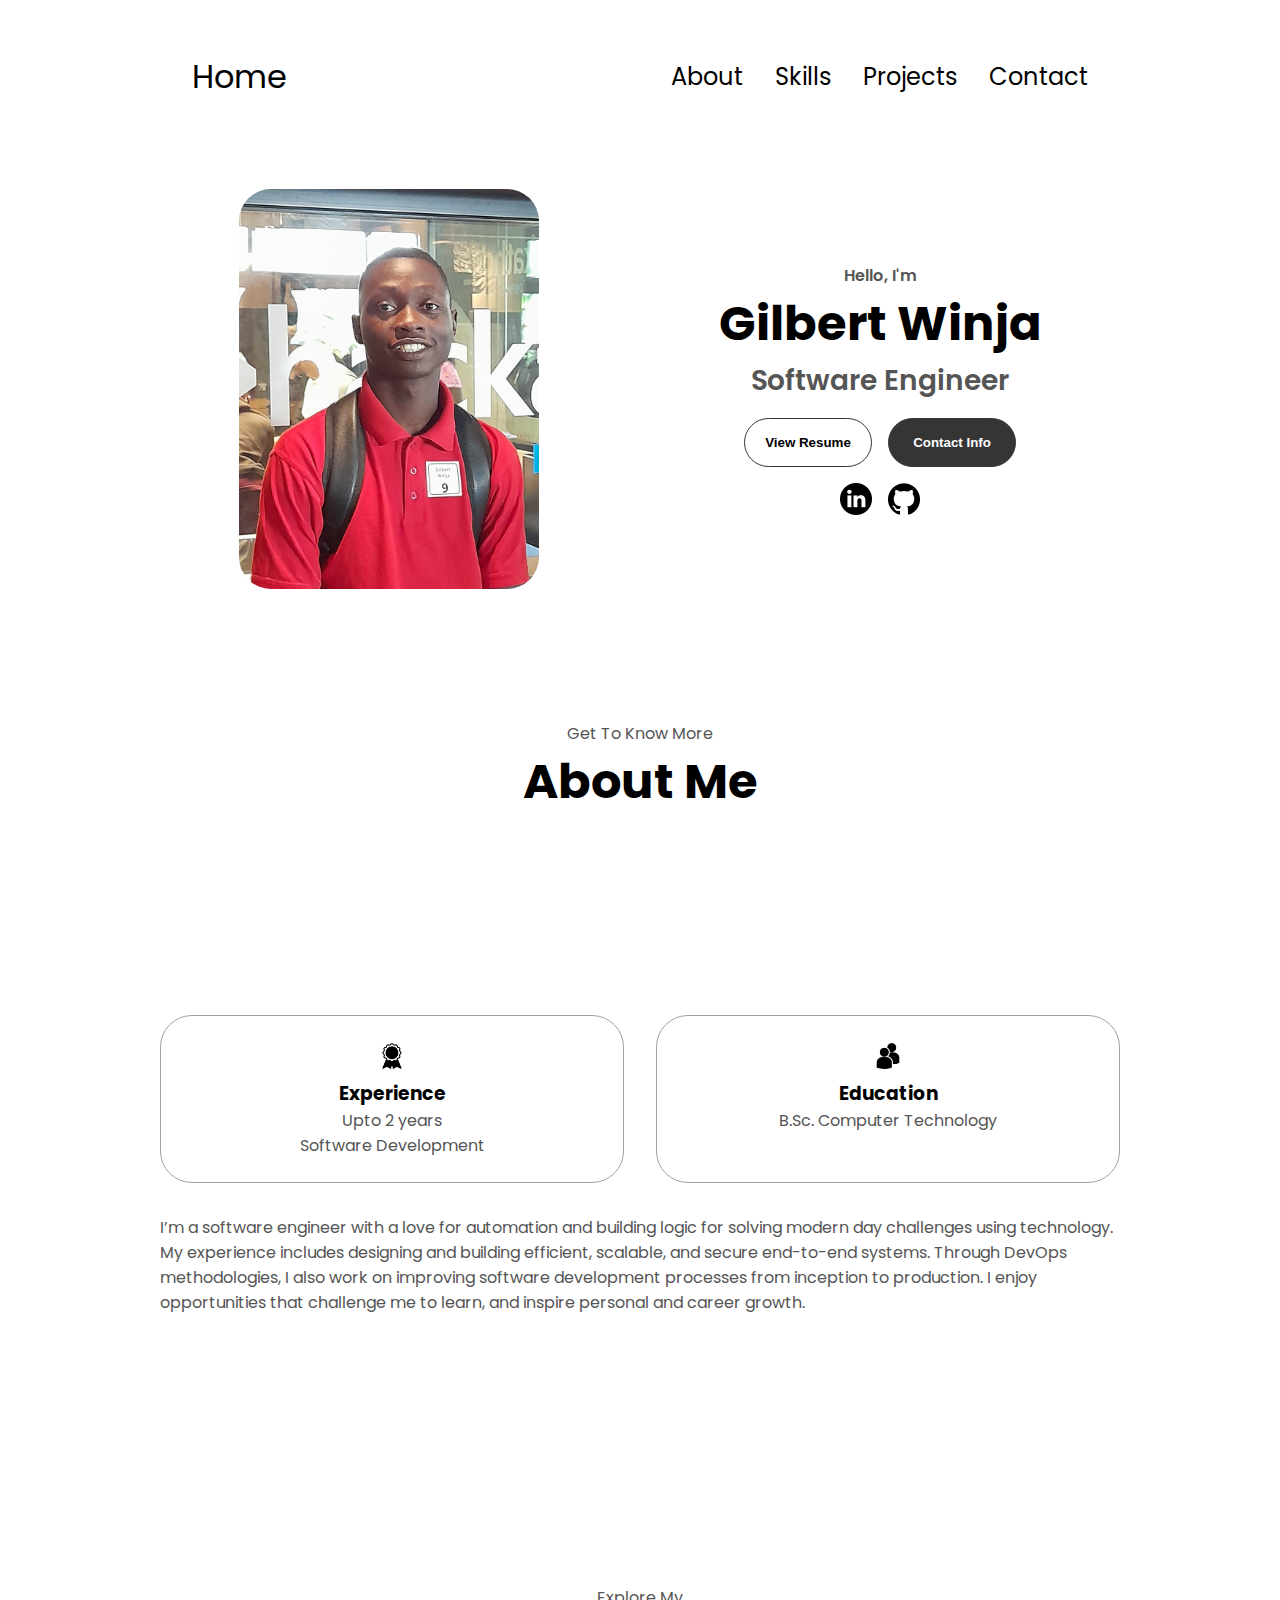
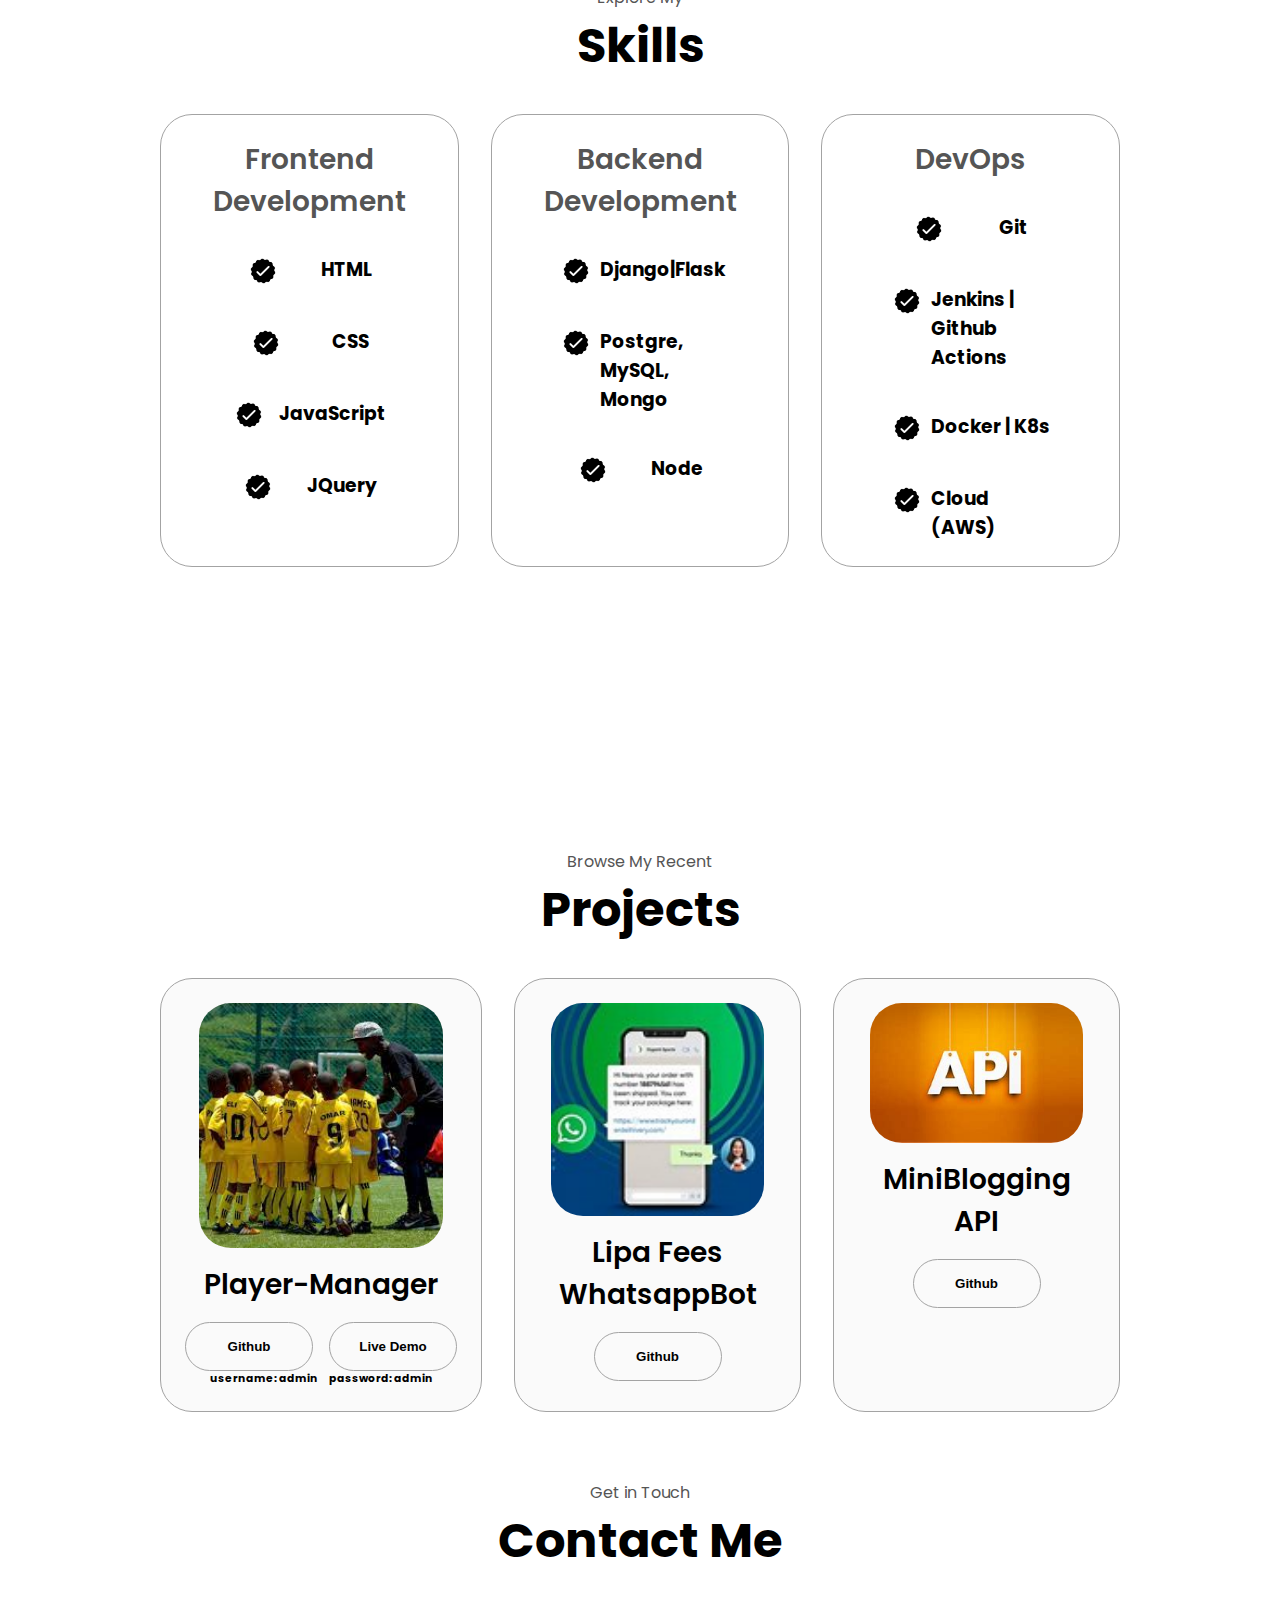
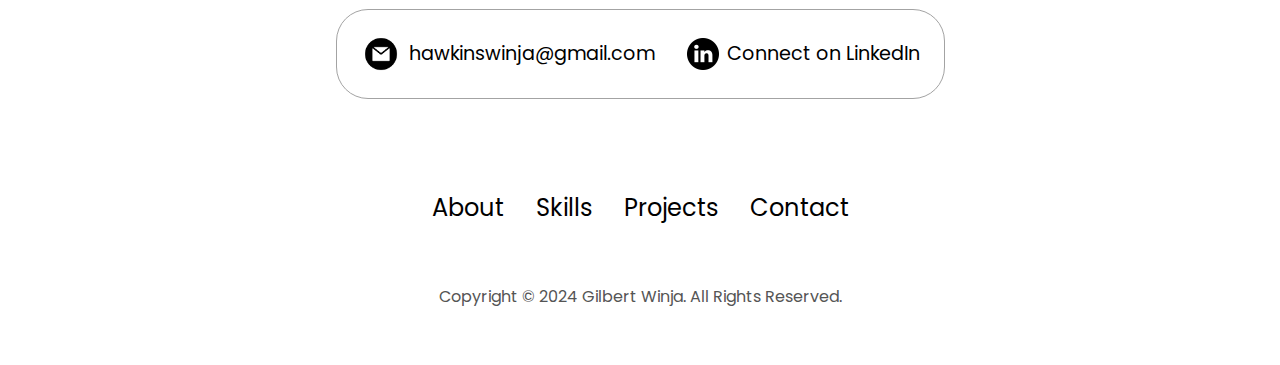
<file: index.html>
<!DOCTYPE html>
<html lang="en">
  <head>
    <meta charset="UTF-8" />
    <meta http-equiv="X-UA-Compatible" content="IE=edge" />
    <meta name="viewport" content="width=device-width, initial-scale=1.0" />
    <title>GHW</title>
    <link rel="stylesheet" href="style.css" />
    <link rel="stylesheet" href="mediaqueries.css" />
  </head>
  <body>
    <nav id="desktop-nav">
      <div class="logo">Home</div>
      <div>
        <ul class="nav-links">
          <li><a href="#about">About</a></li>
          <li><a href="#experience">Skills</a></li>
          <li><a href="#projects">Projects</a></li>
          <li><a href="#contact">Contact</a></li>
        </ul>
      </div>
    </nav>
    <nav id="hamburger-nav">
      <div class="logo">Home</div>
      <div class="hamburger-menu">
        <div class="hamburger-icon" onclick="toggleMenu()">
          <span></span>
          <span></span>
          <span></span>
        </div>
        <div class="menu-links">
          <li><a href="#about" onclick="toggleMenu()">About</a></li>
          <li><a href="#experience" onclick="toggleMenu()">Experience</a></li>
          <li><a href="#projects" onclick="toggleMenu()">Projects</a></li>
          <li><a href="#contact" onclick="toggleMenu()">Contact</a></li>
        </div>
      </div>
    </nav>
    <section id="profile">
      <!-- <div class="section__pic-container">
        <img src="./assets/profile-pic.jpg" alt="Hawkinsw Winja profile picture" />
      </div> -->
      <div class="section__pic-container">
          <img
            src="./assets/profile-pic.jpg"
            alt="Profile picture"
            class="about-pic"
          />
        </div>
      <div class="section__text">
        <p class="section__text__p1">Hello, I'm</p>
        <h1 class="title">Gilbert Winja</h1>
        <p class="section__text__p2">Software Engineer</p>
        <div class="btn-container">
          <button
            class="btn btn-color-2"
            onclick="window.open('https://drive.google.com/file/d/1rXtI7lA_baX23yuBAD2n_ZjGGIo7bnVa/view?usp=share_link', '_blank')"
          >
            View Resume
          </button>
          <button class="btn btn-color-1" onclick="location.href='./#contact'">
            Contact Info
          </button>
        </div>
        <div id="socials-container">
          <img
            src="./assets/linkedin.png"
            alt="My LinkedIn profile"
            class="icon"
            onclick="window.open('https://www.linkedin.com/in/hawkinswinja', '_blank')"
          />
          <img
            src="./assets/github.png"
            alt="My Github profile"
            class="icon"
            onclick="window.open('https://github.com/hawkinswinja', '_blank')"
          />
        </div>
      </div>
    </section>
    <section id="about">
      <p class="section__text__p1">Get To Know More</p>
      <h1 class="title">About Me</h1>
      <div class="section-container">
        <!-- <div class="section__pic-container">
          <img
            src="./assets/profile-pic.jpg"
            alt="Profile picture"
            class="about-pic"
          />
        </div> -->
        <div class="about-details-container">
          <div class="about-containers">
            <div class="details-container">
              <img
                src="./assets/experience.png"
                alt="Experience icon"
                class="icon"
              />
              <h3>Experience</h3>
              <p>Upto 2 years <br />Software Development</p>
            </div>
            <div class="details-container">
              <img
                src="./assets/education.png"
                alt="Education icon"
                class="icon"
              />
              <h3>Education</h3>
              <p>B.Sc. Computer Technology</p>
            </div>
          </div>
          <div class="text-container">
            <p>
              I’m a software engineer with a love for automation and building logic for solving modern day challenges using technology.
              My experience includes designing and building efficient, scalable, and secure end-to-end systems.
              Through DevOps methodologies, I also work on improving software development processes from inception to production.
              I enjoy opportunities that challenge me to learn, and inspire personal and career growth.  
            </p>
          </div>
        </div>
      </div>
      <!-- <img
        src="./assets/arrow.png"
        alt="Arrow icon"
        class="icon arrow"
        onclick="location.href='./#experience'"
      /> -->
    </section>
    <section id="experience">
      <p class="section__text__p1">Explore My</p>
      <h1 class="title">Skills</h1>
      <div class="experience-details-container">
        <div class="about-containers">
          <div class="details-container">
            <h2 class="experience-sub-title">Frontend Development</h2>
            <div class="article-container">
              <article>
                <img
                  src="./assets/checkmark.png"
                  alt="Experience icon"
                  class="icon"
                />
                <div>
                  <h3>HTML</h3>
                  <!-- <p>Experienced</p> -->
                </div>
              </article>
              <article>
                <img
                  src="./assets/checkmark.png"
                  alt="Experience icon"
                  class="icon"
                />
                <div>
                  <h3>CSS</h3>
                  <!-- <p>Experienced</p> -->
                </div>
              </article>
              <!-- <article>
                <img
                  src="./assets/checkmark.png"
                  alt="Experience icon"
                  class="icon"
                />
                <div>
                  <h3>SASS</h3>
                  <p>Intermediate</p>
                </div>
              </article> -->
              <article>
                <img
                  src="./assets/checkmark.png"
                  alt="Experience icon"
                  class="icon"
                />
                <div>
                  <h3>JavaScript</h3>
                  <!-- <p>Basic</p> -->
                </div>
              </article>
              <article>
                <img
                  src="./assets/checkmark.png"
                  alt="Experience icon"
                  class="icon"
                />
                <div>
                  <h3>JQuery</h3>
<!--                   <p>Basic</p> -->
                </div>
              </article>
              <!-- <article>
                <img
                  src="./assets/checkmark.png"
                  alt="Experience icon"
                  class="icon"
                />
                <div>
                  <h3>Material UI</h3>
                  <p>Intermediate</p>
                </div>
              </article> -->
            </div>
          </div>
          <div class="details-container">
            <h2 class="experience-sub-title">Backend Development</h2>
            <div class="article-container">
<!--               <article>
                <img
                  src="./assets/checkmark.png"
                  alt="Experience icon"
                  class="icon"
                />
                <div>
                  <h3>Python</h3>
                  <p>Intermediate</p>
                </div>
              </article> -->
              <article>
                <img
                  src="./assets/checkmark.png"
                  alt="Experience icon"
                  class="icon"
                />
                <div>
                  <h3>Django|Flask</h3>
                  <!-- <p>Intermediate</p> -->
                </div>
              </article>
              <!-- <article>
                <img
                  src="./assets/checkmark.png"
                  alt="Experience icon"
                  class="icon"
                />
                <div>
                  <h3>Flask</h3>
                  <p>Intermediate</p>
                </div>
              </article> -->
              <article>
                <img
                  src="./assets/checkmark.png"
                  alt="Experience icon"
                  class="icon"
                />
                <div>
                  <h3>Postgre, MySQL, Mongo</h3>
                  <!-- <p>Basic</p> -->
                </div>
              </article>
              <article>
                <img
                  src="./assets/checkmark.png"
                  alt="Experience icon"
                  class="icon"
                />
                <div>
                  <h3>Node</h3>
<!--                   <p>Intermediate</p> -->
                </div>
              </article>
<!--               <article>
                <img
                  src="./assets/checkmark.png"
                  alt="Experience icon"
                  class="icon"
                />
                <div>
                  <h3>Docker</h3>
                  <p>Intermediate</p>
                </div>
              </article> -->
  
          </div>
          </div>
          <div class="details-container">
            <h2 class="experience-sub-title">DevOps</h2>
            <div class="article-container">
              <article>
                <img
                  src="./assets/checkmark.png"
                  alt="Experience icon"
                  class="icon"
                />
                <div>
                  <h3>Git</h3>
<!--                   <p>Intermediate</p> -->
                </div>
              </article>
              <article>
                <img
                  src="./assets/checkmark.png"
                  alt="Experience icon"
                  class="icon"
                />
                <div>
                  <h3>Jenkins | Github Actions</h3>
<!--                   <p>Intermediate</p> -->
                </div>
              </article>
              <article>
                  <img
                    src="./assets/checkmark.png"
                    alt="Experience icon"
                    class="icon"
                  />
                  <div>
                    <h3>Docker | K8s </h3>
<!--                     <p>Intermediate</p> -->
                  </div>
              </article>
              <article>
                  <img
                    src="./assets/checkmark.png"
                    alt="Experience icon"
                    class="icon"
                  />
                  <div>
                    <h3>Cloud (AWS) </h3>
<!--                     <p>Intermediate</p> -->
                  </div>
              </article>
            </div>
          </div>
      </div>
      <!-- <img
        src="./assets/arrow.png"
        alt="Arrow icon"
        class="icon arrow"
        onclick="location.href='./#projects'"
      /> -->
    </section>
    <section id="projects">
      <p class="section__text__p1">Browse My Recent</p>
      <h1 class="title">Projects</h1>
      <div class="experience-details-container">
        <div class="about-containers">
          <div class="details-container color-container">
            <div class="article-container">
              <img
                src="./assets/project-1.jpg"
                alt="Project 1"
                class="project-img"
              />
            </div>
            <h2 class="experience-sub-title project-title">Player-Manager</h2>
            <div class="btn-container">
              <button
                class="btn btn-color-2 project-btn"
                onclick="window.open('https://github.com/hawkinswinja/player-manager', '_blank')"
              >
                Github
              </button>
              <button
                class="btn btn-color-2 project-btn"
                onclick="window.open('https://fkf-mtaani.onrender.com/')"
              >
                Live Demo
              </button>
              
            </div>
            <h6>username: admin&emsp;password: admin</h6>
          </div>
          <div class="details-container color-container">
            <div class="article-container">
              <img
                src="./assets/project-2.jpg"
                alt="Project 2"
                class="project-img"
              />
            </div>
            <h2 class="experience-sub-title project-title">Lipa Fees WhatsappBot</h2>
            <div class="btn-container">
              <button
                class="btn btn-color-2 project-btn"
                onclick="window.open('https://github.com/hawkinswinja/lipa_fees', '_blank')"
              >
                Github
              </button>
              <!-- <button
                class="btn btn-color-2 project-btn"
                onclick="location.href='https://github.com/'"
              >
                Live Demo
              </button> -->
            </div>
          </div>
          <div class="details-container color-container">
            <div class="article-container">
              <img
                src="./assets/project-3.jpg"
                alt="Project 3"
                class="project-img"
              />
            </div>
            <h2 class="experience-sub-title project-title">MiniBlogging API</h2>
            <div class="btn-container">
              <button
                class="btn btn-color-2 project-btn"
                onclick="window.open('https://github.com/hawkinswinja/MiniBloggingApp-test', '_blank')"
              >
                Github
              </button>
              <!-- <button
                class="btn btn-color-2 project-btn"
                onclick="location.href='https://github.com/'"
              >
                Live Demo
              </button> -->
            </div>
          </div>
        </div>
      </div>
      <!-- <img
        src="./assets/arrow.png"
        alt="Arrow icon"
        class="icon arrow"
        onclick="location.href='./#contact'"
      /> -->
    </section>
    <section id="contact">
      <p class="section__text__p1">Get in Touch</p>
      <h1 class="title">Contact Me</h1>
      <div class="contact-info-upper-container">
        <div class="contact-info-container">
          <img
            src="./assets/email.png"
            alt="Email icon"
            class="icon contact-icon email-icon"
          />
          <p><a href="mailto:hawkinswinja@gmail.com">hawkinswinja@gmail.com</a></p>
        </div>
        <div class="contact-info-container">
          <img
            src="./assets/linkedin.png"
            alt="LinkedIn icon"
            class="icon contact-icon"
          />
          <p><a href="https://www.linkedin.com/in/hawkinswinja">Connect on LinkedIn</a></p>
        </div>
      </div>
    </section>
    <footer>
      <nav>
        <div class="nav-links-container">
          <ul class="nav-links">
            <li><a href="#about">About</a></li>
            <li><a href="#experience">Skills</a></li>
            <li><a href="#projects">Projects</a></li>
            <li><a href="#contact">Contact</a></li>
          </ul>
        </div>
      </nav>
      <p>Copyright &copy; 2024 Gilbert Winja. All Rights Reserved.</p>
    </footer>
    <script src="script.js"></script>
  </body>
</html>
</file>
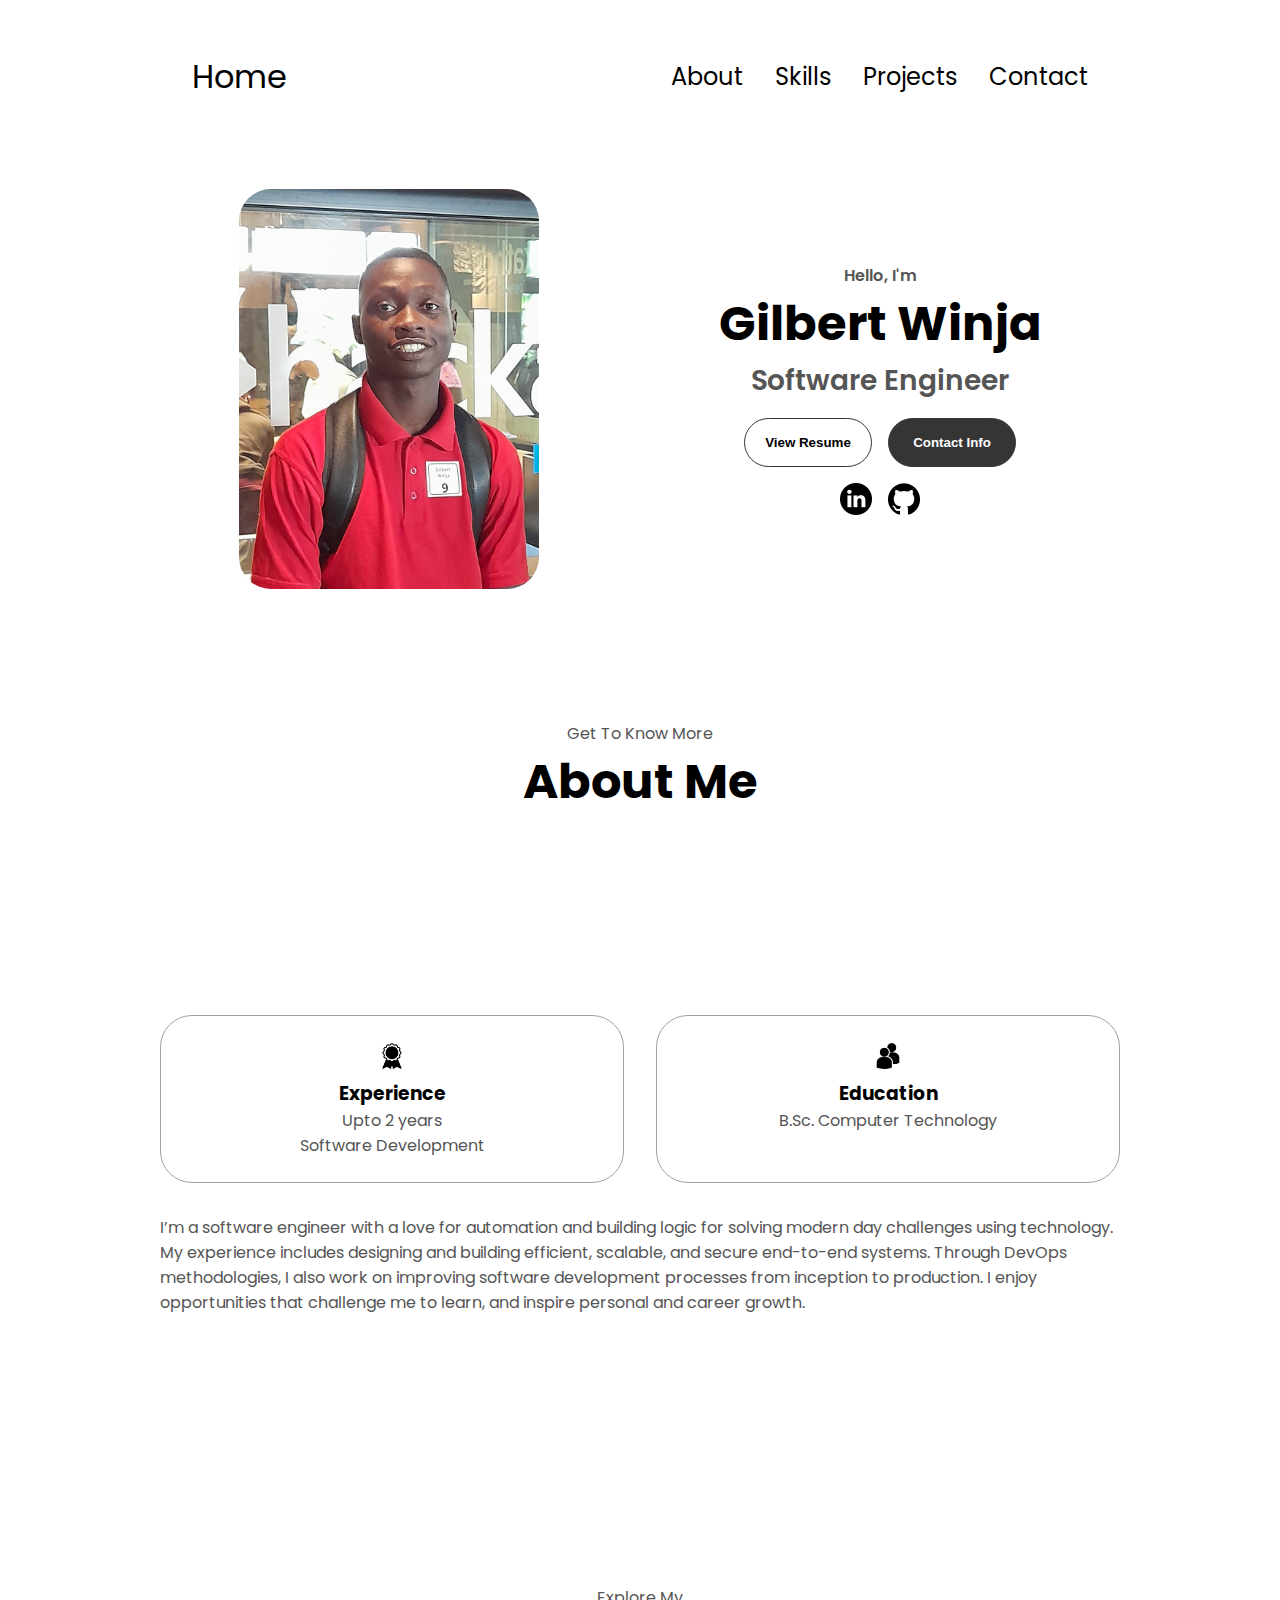
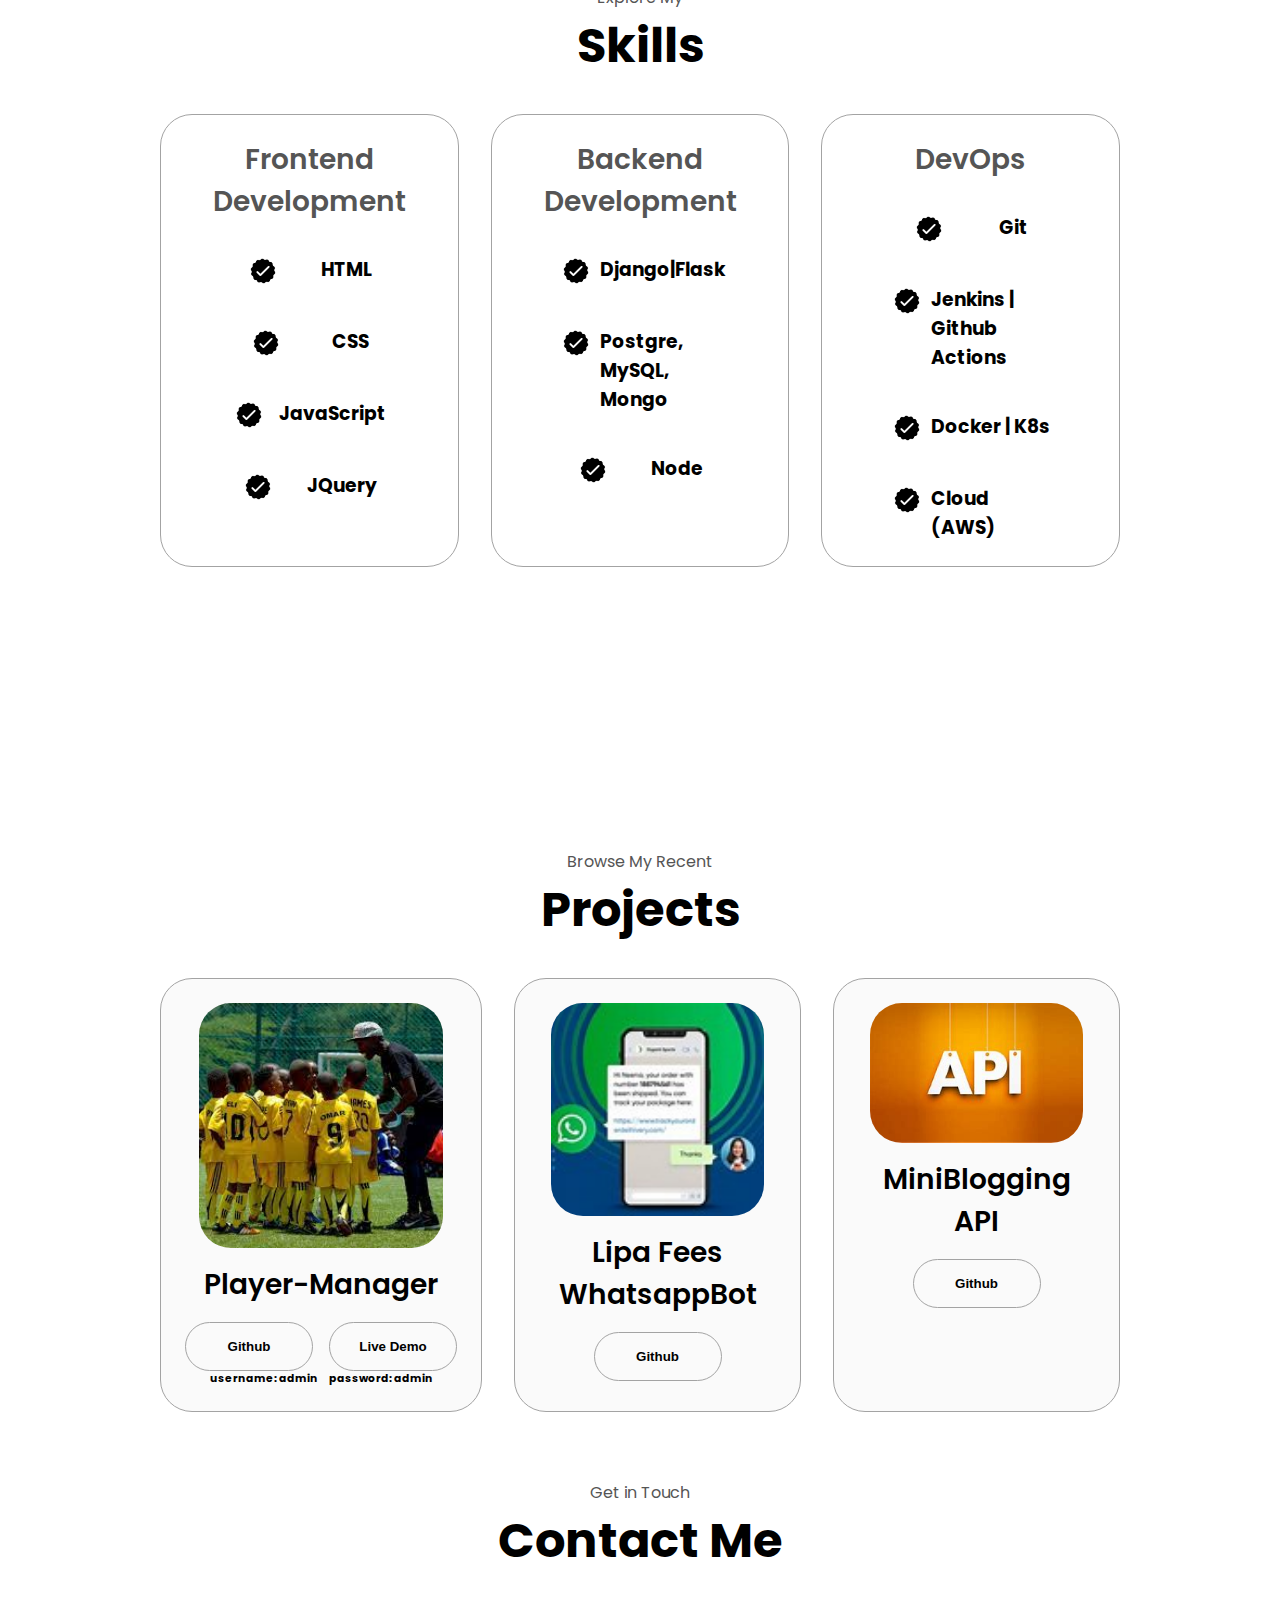
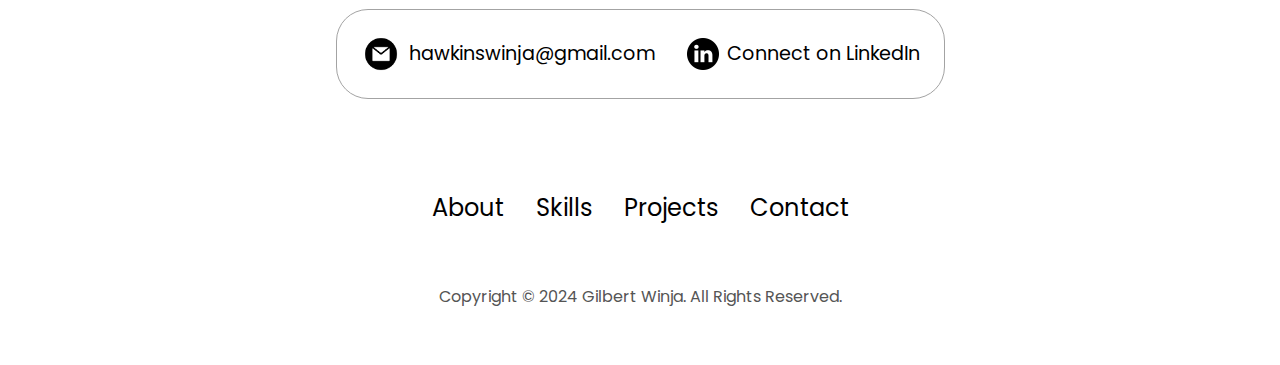
<file: portfolio/index.html>
<!DOCTYPE html>
<html lang="en">
  <head>
    <meta charset="UTF-8" />
    <meta http-equiv="X-UA-Compatible" content="IE=edge" />
    <meta name="viewport" content="width=device-width, initial-scale=1.0" />
    <title>GHW</title>
    <link rel="stylesheet" href="style.css" />
    <link rel="stylesheet" href="mediaqueries.css" />
  </head>
  <body>
    <nav id="desktop-nav">
      <div class="logo">Home</div>
      <div>
        <ul class="nav-links">
          <li><a href="#about">About</a></li>
          <li><a href="#experience">Skills</a></li>
          <li><a href="#projects">Projects</a></li>
          <li><a href="#contact">Contact</a></li>
        </ul>
      </div>
    </nav>
    <nav id="hamburger-nav">
      <div class="logo">Home</div>
      <div class="hamburger-menu">
        <div class="hamburger-icon" onclick="toggleMenu()">
          <span></span>
          <span></span>
          <span></span>
        </div>
        <div class="menu-links">
          <li><a href="#about" onclick="toggleMenu()">About</a></li>
          <li><a href="#experience" onclick="toggleMenu()">Skills</a></li>
          <li><a href="#projects" onclick="toggleMenu()">Projects</a></li>
          <li><a href="#contact" onclick="toggleMenu()">Contact</a></li>
        </div>
      </div>
    </nav>
    <section id="profile">
      <!-- <div class="section__pic-container">
        <img src="./assets/profile-pic.jpg" alt="Hawkinsw Winja profile picture" />
      </div> -->
      <div class="section__pic-container">
          <img
            src="./assets/profile-pic.jpg"
            alt="Profile picture"
            class="about-pic"
          />
        </div>
      <div class="section__text">
        <p class="section__text__p1">Hello, I'm</p>
        <h1 class="title">Gilbert Winja</h1>
        <p class="section__text__p2">Software Engineer</p>
        <div class="btn-container">
          <button
            class="btn btn-color-2"
            onclick="window.open('https://drive.google.com/file/d/1rXtI7lA_baX23yuBAD2n_ZjGGIo7bnVa/view?usp=share_link', '_blank')"
          >
            View Resume
          </button>
          <button class="btn btn-color-1" onclick="location.href='./#contact'">
            Contact Info
          </button>
        </div>
        <div id="socials-container">
          <img
            src="./assets/linkedin.png"
            alt="My LinkedIn profile"
            class="icon"
            onclick="window.open('https://www.linkedin.com/in/hawkinswinja', '_blank')"
          />
          <img
            src="./assets/github.png"
            alt="My Github profile"
            class="icon"
            onclick="window.open('https://github.com/hawkinswinja', '_blank')"
          />
        </div>
      </div>
    </section>
    <section id="about">
      <p class="section__text__p1">Get To Know More</p>
      <h1 class="title">About Me</h1>
      <div class="section-container">
        <!-- <div class="section__pic-container">
          <img
            src="./assets/profile-pic.jpg"
            alt="Profile picture"
            class="about-pic"
          />
        </div> -->
        <div class="about-details-container">
          <div class="about-containers">
            <div class="details-container">
              <img
                src="./assets/experience.png"
                alt="Experience icon"
                class="icon"
              />
              <h3>Experience</h3>
              <p>Upto 2 years <br />Software Development</p>
            </div>
            <div class="details-container">
              <img
                src="./assets/education.png"
                alt="Education icon"
                class="icon"
              />
              <h3>Education</h3>
              <p>B.Sc. Computer Technology</p>
            </div>
          </div>
          <div class="text-container">
            <p>
              I’m a software engineer with a love for automation and building logic for solving modern day challenges using technology.
              My experience includes designing and building efficient, scalable, and secure end-to-end systems.
              Through DevOps methodologies, I also work on improving software development processes from inception to production.
              I enjoy opportunities that challenge me to learn, and inspire personal and career growth.  
            </p>
          </div>
        </div>
      </div>
      <!-- <img
        src="./assets/arrow.png"
        alt="Arrow icon"
        class="icon arrow"
        onclick="location.href='./#experience'"
      /> -->
    </section>
    <section id="experience">
      <p class="section__text__p1">Explore My</p>
      <h1 class="title">Skills</h1>
      <div class="experience-details-container">
        <div class="about-containers">
          <div class="details-container">
            <h2 class="experience-sub-title">Frontend Development</h2>
            <div class="article-container">
              <article>
                <img
                  src="./assets/checkmark.png"
                  alt="Experience icon"
                  class="icon"
                />
                <div>
                  <h3>HTML</h3>
                  <!-- <p>Experienced</p> -->
                </div>
              </article>
              <article>
                <img
                  src="./assets/checkmark.png"
                  alt="Experience icon"
                  class="icon"
                />
                <div>
                  <h3>CSS</h3>
                  <!-- <p>Experienced</p> -->
                </div>
              </article>
              <!-- <article>
                <img
                  src="./assets/checkmark.png"
                  alt="Experience icon"
                  class="icon"
                />
                <div>
                  <h3>SASS</h3>
                  <p>Intermediate</p>
                </div>
              </article> -->
              <article>
                <img
                  src="./assets/checkmark.png"
                  alt="Experience icon"
                  class="icon"
                />
                <div>
                  <h3>JavaScript</h3>
                  <!-- <p>Basic</p> -->
                </div>
              </article>
              <article>
                <img
                  src="./assets/checkmark.png"
                  alt="Experience icon"
                  class="icon"
                />
                <div>
                  <h3>JQuery</h3>
<!--                   <p>Basic</p> -->
                </div>
              </article>
              <!-- <article>
                <img
                  src="./assets/checkmark.png"
                  alt="Experience icon"
                  class="icon"
                />
                <div>
                  <h3>Material UI</h3>
                  <p>Intermediate</p>
                </div>
              </article> -->
            </div>
          </div>
          <div class="details-container">
            <h2 class="experience-sub-title">Backend Development</h2>
            <div class="article-container">
<!--               <article>
                <img
                  src="./assets/checkmark.png"
                  alt="Experience icon"
                  class="icon"
                />
                <div>
                  <h3>Python</h3>
                  <p>Intermediate</p>
                </div>
              </article> -->
              <article>
                <img
                  src="./assets/checkmark.png"
                  alt="Experience icon"
                  class="icon"
                />
                <div>
                  <h3>Django|Flask</h3>
                  <!-- <p>Intermediate</p> -->
                </div>
              </article>
              <!-- <article>
                <img
                  src="./assets/checkmark.png"
                  alt="Experience icon"
                  class="icon"
                />
                <div>
                  <h3>Flask</h3>
                  <p>Intermediate</p>
                </div>
              </article> -->
              <article>
                <img
                  src="./assets/checkmark.png"
                  alt="Experience icon"
                  class="icon"
                />
                <div>
                  <h3>Postgre, MySQL, Mongo</h3>
                  <!-- <p>Basic</p> -->
                </div>
              </article>
              <article>
                <img
                  src="./assets/checkmark.png"
                  alt="Experience icon"
                  class="icon"
                />
                <div>
                  <h3>Node</h3>
<!--                   <p>Intermediate</p> -->
                </div>
              </article>
<!--               <article>
                <img
                  src="./assets/checkmark.png"
                  alt="Experience icon"
                  class="icon"
                />
                <div>
                  <h3>Docker</h3>
                  <p>Intermediate</p>
                </div>
              </article> -->
  
          </div>
          </div>
          <div class="details-container">
            <h2 class="experience-sub-title">DevOps</h2>
            <div class="article-container">
              <article>
                <img
                  src="./assets/checkmark.png"
                  alt="Experience icon"
                  class="icon"
                />
                <div>
                  <h3>Git</h3>
<!--                   <p>Intermediate</p> -->
                </div>
              </article>
              <article>
                <img
                  src="./assets/checkmark.png"
                  alt="Experience icon"
                  class="icon"
                />
                <div>
                  <h3>Jenkins | Github Actions</h3>
<!--                   <p>Intermediate</p> -->
                </div>
              </article>
              <article>
                  <img
                    src="./assets/checkmark.png"
                    alt="Experience icon"
                    class="icon"
                  />
                  <div>
                    <h3>Docker | K8s </h3>
<!--                     <p>Intermediate</p> -->
                  </div>
              </article>
              <article>
                  <img
                    src="./assets/checkmark.png"
                    alt="Experience icon"
                    class="icon"
                  />
                  <div>
                    <h3>Cloud (AWS) </h3>
<!--                     <p>Intermediate</p> -->
                  </div>
              </article>
            </div>
          </div>
      </div>
      <!-- <img
        src="./assets/arrow.png"
        alt="Arrow icon"
        class="icon arrow"
        onclick="location.href='./#projects'"
      /> -->
    </section>
    <section id="projects">
      <p class="section__text__p1">Browse My Recent</p>
      <h1 class="title">Projects</h1>
      <div class="experience-details-container">
        <div class="about-containers">
          <div class="details-container color-container">
            <div class="article-container">
              <img
                src="./assets/project-1.jpg"
                alt="Project 1"
                class="project-img"
              />
            </div>
            <h2 class="experience-sub-title project-title">Player-Manager</h2>
            <div class="btn-container">
              <button
                class="btn btn-color-2 project-btn"
                onclick="window.open('https://github.com/hawkinswinja/player-manager', '_blank')"
              >
                Github
              </button>
              <button
                class="btn btn-color-2 project-btn"
                onclick="window.open('https://fkf-mtaani.onrender.com/')"
              >
                Live Demo
              </button>
              
            </div>
            <h6>username: admin&emsp;password: admin</h6>
          </div>
          <div class="details-container color-container">
            <div class="article-container">
              <img
                src="./assets/project-2.jpg"
                alt="Project 2"
                class="project-img"
              />
            </div>
            <h2 class="experience-sub-title project-title">Lipa Fees WhatsappBot</h2>
            <div class="btn-container">
              <button
                class="btn btn-color-2 project-btn"
                onclick="window.open('https://github.com/hawkinswinja/lipa_fees', '_blank')"
              >
                Github
              </button>
              <!-- <button
                class="btn btn-color-2 project-btn"
                onclick="location.href='https://github.com/'"
              >
                Live Demo
              </button> -->
            </div>
          </div>
          <div class="details-container color-container">
            <div class="article-container">
              <img
                src="./assets/project-3.jpg"
                alt="Project 3"
                class="project-img"
              />
            </div>
            <h2 class="experience-sub-title project-title">MiniBlogging API</h2>
            <div class="btn-container">
              <button
                class="btn btn-color-2 project-btn"
                onclick="window.open('https://github.com/hawkinswinja/MiniBloggingApp-test', '_blank')"
              >
                Github
              </button>
              <!-- <button
                class="btn btn-color-2 project-btn"
                onclick="location.href='https://github.com/'"
              >
                Live Demo
              </button> -->
            </div>
          </div>
        </div>
      </div>
      <!-- <img
        src="./assets/arrow.png"
        alt="Arrow icon"
        class="icon arrow"
        onclick="location.href='./#contact'"
      /> -->
    </section>
    <section id="contact">
      <p class="section__text__p1">Get in Touch</p>
      <h1 class="title">Contact Me</h1>
      <div class="contact-info-upper-container">
        <div class="contact-info-container">
          <img
            src="./assets/email.png"
            alt="Email icon"
            class="icon contact-icon email-icon"
          />
          <p><a href="mailto:hawkinswinja@gmail.com">hawkinswinja@gmail.com</a></p>
        </div>
        <div class="contact-info-container">
          <img
            src="./assets/linkedin.png"
            alt="LinkedIn icon"
            class="icon contact-icon"
          />
          <p><a href="https://www.linkedin.com/in/hawkinswinja">Connect on LinkedIn</a></p>
        </div>
      </div>
    </section>
    <footer>
      <nav>
        <div class="nav-links-container">
          <ul class="nav-links">
            <li><a href="#about">About</a></li>
            <li><a href="#experience">Skills</a></li>
            <li><a href="#projects">Projects</a></li>
            <li><a href="#contact">Contact</a></li>
          </ul>
        </div>
      </nav>
      <p>Copyright &copy; 2024 Gilbert Winja. All Rights Reserved.</p>
    </footer>
    <script src="script.js"></script>
  </body>
</html>
</file>
<file: style.css>
/* GENERAL */

@import url("https://fonts.googleapis.com/css2?family=Poppins:wght@300;400;500;600&display=swap");

* {
  margin: 0;
  padding: 0;
}

body {
  font-family: "Poppins", sans-serif;
}

html {
  scroll-behavior: smooth;
}

p {
  color: rgb(85, 85, 85);
}

/* TRANSITION */

a,
.btn {
  transition: all 300ms ease;
}

/* DESKTOP NAV */

nav,
.nav-links {
  display: flex;
}

nav {
  justify-content: space-around;
  align-items: center;
  height: 17vh;
}

.nav-links {
  gap: 2rem;
  list-style: none;
  font-size: 1.5rem;
}

a {
  color: black;
  text-decoration: none;
  text-decoration-color: white;
}

a:hover {
  color: grey;
  text-decoration: underline;
  text-underline-offset: 1rem;
  text-decoration-color: rgb(181, 181, 181);
}

.logo {
  font-size: 2rem;
}

.logo:hover {
  cursor: default;
}

/* HAMBURGER MENU */

#hamburger-nav {
  display: none;
}

.hamburger-menu {
  position: relative;
  display: inline-block;
}

.hamburger-icon {
  display: flex;
  flex-direction: column;
  justify-content: space-between;
  height: 24px;
  width: 30px;
  cursor: pointer;
}

.hamburger-icon span {
  width: 100%;
  height: 2px;
  background-color: black;
  transition: all 0.3 ease-in-out;
}

.menu-links {
  position: absolute;
  top: 100%;
  right: 0;
  background-color: white;
  width: fit-content;
  max-height: 0;
  overflow: hidden;
  transition: all 0.3 ease-in-out;
}

.menu-links a {
  display: block;
  padding: 10px;
  text-align: center;
  font-size: 1.5rem;
  color: black;
  text-decoration: none;
  transition: all 0.3 ease-in-out;
}

.menu-links li {
  list-style: none;
}

.menu-links.open {
  max-height: 300px;
}

.hamburger-icon.open span:first-child {
  transform: rotate(45deg) translate(10px, 5px);
}

.hamburger-icon.open span:nth-child(2) {
  opacity: 0;
}

.hamburger-icon.open span:last-child {
  transform: rotate(-45deg) translate(10px, -5px);
}

.hamburger-icon span:first-child {
  transform: none;
}

.hamburger-icon span:first-child {
  opacity: 1;
}

.hamburger-icon span:first-child {
  transform: none;
}

/* SECTIONS */

section {
  padding-top: 4vh;
  height: 96vh;
  margin: 0 10rem;
  box-sizing: border-box;
  min-height: fit-content;
}

.section-container {
  display: flex;
}

/* PROFILE SECTION */

#profile {
  display: flex;
  justify-content: center;
  gap: 5rem;
  /* height: 80vh; */
  height: fit-content;
}

.section__pic-container {
  display: flex;
  height: 400px;
  width: 400px;
  margin: auto 0;
}

.section__text {
  align-self: center;
  text-align: center;
}

.section__text p {
  font-weight: 600;
}

.section__text__p1 {
  text-align: center;
}

.section__text__p2 {
  font-size: 1.75rem;
  margin-bottom: 1rem;
}

.title {
  font-size: 3rem;
  text-align: center;
}

#socials-container {
  display: flex;
  justify-content: center;
  margin-top: 1rem;
  gap: 1rem;
}

/* ICONS */

.icon {
  cursor: pointer;
  height: 2rem;
}

/* BUTTONS */

.btn-container {
  display: flex;
  justify-content: center;
  gap: 1rem;
}

.btn {
  font-weight: 600;
  transition: all 300ms ease;
  padding: 1rem;
  width: 8rem;
  border-radius: 2rem;
}

.btn-color-1,
.btn-color-2 {
  border: rgb(53, 53, 53) 0.1rem solid;
}

.btn-color-1:hover,
.btn-color-2:hover {
  cursor: pointer;
}

.btn-color-1,
.btn-color-2:hover {
  background: rgb(53, 53, 53);
  color: white;
}

.btn-color-1:hover {
  background: rgb(0, 0, 0);
}

.btn-color-2 {
  background: none;
}

.btn-color-2:hover {
  border: rgb(255, 255, 255) 0.1rem solid;
}

.btn-container {
  gap: 1rem;
}

/* ABOUT SECTION */

#about {
  position: relative;
}

.about-containers {
  gap: 2rem;
  margin-bottom: 2rem;
  margin-top: 2rem;
}

.about-details-container {
  justify-content: center;
  flex-direction: column;
}

.about-containers,
.about-details-container {
  display: flex;
}

.about-pic {
  border-radius: 2rem;
}

.arrow {
  position: absolute;
  right: -5rem;
  bottom: 2.5rem;
}

.details-container {
  padding: 1.5rem;
  flex: 1;
  background: white;
  border-radius: 2rem;
  border: rgb(53, 53, 53) 0.1rem solid;
  border-color: rgb(163, 163, 163);
  text-align: center;
}

.section-container {
  gap: 4rem;
  height: 80%;
}

.section__pic-container {
  height: 400px;
  width: 400px;
  margin: auto 0;
}

/* EXPERIENCE SECTION */

#experience {
  position: relative;
}

.experience-sub-title {
  color: rgb(85, 85, 85);
  font-weight: 600;
  font-size: 1.75rem;
  margin-bottom: 2rem;
}

.experience-details-container {
  display: flex;
  justify-content: center;
  flex-direction: column;
}

.article-container {
  display: flex;
  text-align: initial;
  flex-wrap: wrap;
  flex-direction: row;
  gap: 2.5rem;
  justify-content: space-around;
}

article {
  display: flex;
  width: 10rem;
  justify-content: space-around;
  gap: 0.5rem;
}

article .icon {
  cursor: default;
}

/* PROJECTS SECTION */

#projects {
  position: relative;
}

.color-container {
  border-color: rgb(163, 163, 163);
  background: rgb(250, 250, 250);
}

.project-img {
  border-radius: 2rem;
  width: 90%;
  height: 90%;
}

.project-title {
  margin: 1rem;
  color: black;
}

.project-btn {
  color: black;
  border-color: rgb(163, 163, 163);
}

/* CONTACT */

#contact {
  display: flex;
  justify-content: center;
  flex-direction: column;
  height: 70vh;
}

.contact-info-upper-container {
  display: flex;
  justify-content: center;
  border-radius: 2rem;
  border: rgb(53, 53, 53) 0.1rem solid;
  border-color: rgb(163, 163, 163);
  background: (250, 250, 250);
  margin: 2rem auto;
  padding: 0.5rem;
}

.contact-info-container {
  display: flex;
  align-items: center;
  justify-content: center;
  gap: 0.5rem;
  margin: 1rem;
}

.contact-info-container p {
  font-size: larger;
}

.contact-icon {
  cursor: default;
}

.email-icon {
  height: 2.5rem;
}

/* FOOTER SECTION */

footer {
  height: 26vh;
  margin: 0 1rem;
}

footer p {
  text-align: center;
}
</file>
<file: mediaqueries.css>
@media screen and (max-width: 1400px) {
  #profile {
    /* height: 83vh; */
    margin-bottom: 6rem;
  }
  .about-containers {
    flex-wrap: wrap;
  }
  #contact,
  #projects {
    height: fit-content;
  }
}

@media screen and (max-width: 1200px) {
  #desktop-nav {
    display: none;
  }
  #hamburger-nav {
    display: flex;
  }
  #experience,
  .experience-details-container {
    margin-top: 2rem;
  }
  #profile,
  .section-container {
    display: block;
  }
  .arrow {
    display: none;
  }
  section,
  .section-container {
    height: fit-content;
  }
  section {
    margin: 0 5%;
  }
  .section__pic-container {
    width: 275px;
    height: 275px;
    margin: 0 auto 2rem;
  }
  .about-containers {
    margin-top: 0;
  }
}

@media screen and (max-width: 600px) {
  #contact,
  footer {
    height: 40vh;
  }
  #profile {
    /* height: 83vh; */
    margin-bottom: 0;
  }
  article {
    font-size: 1rem;
  }
  footer nav {
    height: fit-content;
    margin-bottom: 2rem;
  }
  .about-containers,
  .contact-info-upper-container,
  .btn-container {
    flex-wrap: wrap;
  }
  .contact-info-container {
    margin: 0;
  }
  .contact-info-container p,
  .nav-links li a {
    font-size: 1rem;
  }
  .experience-sub-title {
    font-size: 1.25rem;
  }
  .logo {
    font-size: 1.5rem;
  }
  .nav-links {
    flex-direction: column;
    gap: 0.5rem;
    text-align: center;
  }
  .section__pic-container {
    width: auto;
    height: 46vw;
    justify-content: center;
  }
  .section__text__p2 {
    font-size: 1.25rem;
  }
  .title {
    font-size: 2rem;
  }
  .text-container {
    text-align: justify;
  }
}
</file>
<file: portfolio/style.css>
/* GENERAL */

@import url("https://fonts.googleapis.com/css2?family=Poppins:wght@300;400;500;600&display=swap");

* {
  margin: 0;
  padding: 0;
}

body {
  font-family: "Poppins", sans-serif;
}

html {
  scroll-behavior: smooth;
}

p {
  color: rgb(85, 85, 85);
}

/* TRANSITION */

a,
.btn {
  transition: all 300ms ease;
}

/* DESKTOP NAV */

nav,
.nav-links {
  display: flex;
}

nav {
  justify-content: space-around;
  align-items: center;
  height: 17vh;
}

.nav-links {
  gap: 2rem;
  list-style: none;
  font-size: 1.5rem;
}

a {
  color: black;
  text-decoration: none;
  text-decoration-color: white;
}

a:hover {
  color: grey;
  text-decoration: underline;
  text-underline-offset: 1rem;
  text-decoration-color: rgb(181, 181, 181);
}

.logo {
  font-size: 2rem;
}

.logo:hover {
  cursor: default;
}

/* HAMBURGER MENU */

#hamburger-nav {
  display: none;
}

.hamburger-menu {
  position: relative;
  display: inline-block;
}

.hamburger-icon {
  display: flex;
  flex-direction: column;
  justify-content: space-between;
  height: 24px;
  width: 30px;
  cursor: pointer;
}

.hamburger-icon span {
  width: 100%;
  height: 2px;
  background-color: black;
  transition: all 0.3 ease-in-out;
}

.menu-links {
  position: absolute;
  top: 100%;
  right: 0;
  background-color: white;
  width: fit-content;
  max-height: 0;
  overflow: hidden;
  transition: all 0.3 ease-in-out;
}

.menu-links a {
  display: block;
  padding: 10px;
  text-align: center;
  font-size: 1.5rem;
  color: black;
  text-decoration: none;
  transition: all 0.3 ease-in-out;
}

.menu-links li {
  list-style: none;
}

.menu-links.open {
  max-height: 300px;
}

.hamburger-icon.open span:first-child {
  transform: rotate(45deg) translate(10px, 5px);
}

.hamburger-icon.open span:nth-child(2) {
  opacity: 0;
}

.hamburger-icon.open span:last-child {
  transform: rotate(-45deg) translate(10px, -5px);
}

.hamburger-icon span:first-child {
  transform: none;
}

.hamburger-icon span:first-child {
  opacity: 1;
}

.hamburger-icon span:first-child {
  transform: none;
}

/* SECTIONS */

section {
  padding-top: 4vh;
  height: 96vh;
  margin: 0 10rem;
  box-sizing: border-box;
  min-height: fit-content;
}

.section-container {
  display: flex;
}

/* PROFILE SECTION */

#profile {
  display: flex;
  justify-content: center;
  gap: 5rem;
  /* height: 80vh; */
  height: fit-content;
}

.section__pic-container {
  display: flex;
  height: 400px;
  width: 400px;
  margin: auto 0;
}

.section__text {
  align-self: center;
  text-align: center;
}

.section__text p {
  font-weight: 600;
}

.section__text__p1 {
  text-align: center;
}

.section__text__p2 {
  font-size: 1.75rem;
  margin-bottom: 1rem;
}

.title {
  font-size: 3rem;
  text-align: center;
}

#socials-container {
  display: flex;
  justify-content: center;
  margin-top: 1rem;
  gap: 1rem;
}

/* ICONS */

.icon {
  cursor: pointer;
  height: 2rem;
}

/* BUTTONS */

.btn-container {
  display: flex;
  justify-content: center;
  gap: 1rem;
}

.btn {
  font-weight: 600;
  transition: all 300ms ease;
  padding: 1rem;
  width: 8rem;
  border-radius: 2rem;
}

.btn-color-1,
.btn-color-2 {
  border: rgb(53, 53, 53) 0.1rem solid;
}

.btn-color-1:hover,
.btn-color-2:hover {
  cursor: pointer;
}

.btn-color-1,
.btn-color-2:hover {
  background: rgb(53, 53, 53);
  color: white;
}

.btn-color-1:hover {
  background: rgb(0, 0, 0);
}

.btn-color-2 {
  background: none;
}

.btn-color-2:hover {
  border: rgb(255, 255, 255) 0.1rem solid;
}

.btn-container {
  gap: 1rem;
}

/* ABOUT SECTION */

#about {
  position: relative;
}

.about-containers {
  gap: 2rem;
  margin-bottom: 2rem;
  margin-top: 2rem;
}

.about-details-container {
  justify-content: center;
  flex-direction: column;
}

.about-containers,
.about-details-container {
  display: flex;
}

.about-pic {
  border-radius: 2rem;
}

.arrow {
  position: absolute;
  right: -5rem;
  bottom: 2.5rem;
}

.details-container {
  padding: 1.5rem;
  flex: 1;
  background: white;
  border-radius: 2rem;
  border: rgb(53, 53, 53) 0.1rem solid;
  border-color: rgb(163, 163, 163);
  text-align: center;
}

.section-container {
  gap: 4rem;
  height: 80%;
}

.section__pic-container {
  height: 400px;
  width: 400px;
  margin: auto 0;
}

/* EXPERIENCE SECTION */

#experience {
  position: relative;
}

.experience-sub-title {
  color: rgb(85, 85, 85);
  font-weight: 600;
  font-size: 1.75rem;
  margin-bottom: 2rem;
}

.experience-details-container {
  display: flex;
  justify-content: center;
  flex-direction: column;
}

.article-container {
  display: flex;
  text-align: initial;
  flex-wrap: wrap;
  flex-direction: row;
  gap: 2.5rem;
  justify-content: space-around;
}

article {
  display: flex;
  width: 10rem;
  justify-content: space-around;
  gap: 0.5rem;
}

article .icon {
  cursor: default;
}

/* PROJECTS SECTION */

#projects {
  position: relative;
}

.color-container {
  border-color: rgb(163, 163, 163);
  background: rgb(250, 250, 250);
}

.project-img {
  border-radius: 2rem;
  width: 90%;
  height: 90%;
}

.project-title {
  margin: 1rem;
  color: black;
}

.project-btn {
  color: black;
  border-color: rgb(163, 163, 163);
}

/* CONTACT */

#contact {
  display: flex;
  justify-content: center;
  flex-direction: column;
  height: 70vh;
}

.contact-info-upper-container {
  display: flex;
  justify-content: center;
  border-radius: 2rem;
  border: rgb(53, 53, 53) 0.1rem solid;
  border-color: rgb(163, 163, 163);
  background: (250, 250, 250);
  margin: 2rem auto;
  padding: 0.5rem;
}

.contact-info-container {
  display: flex;
  align-items: center;
  justify-content: center;
  gap: 0.5rem;
  margin: 1rem;
}

.contact-info-container p {
  font-size: larger;
}

.contact-icon {
  cursor: default;
}

.email-icon {
  height: 2.5rem;
}

/* FOOTER SECTION */

footer {
  height: 26vh;
  margin: 0 1rem;
}

footer p {
  text-align: center;
}
</file>
<file: portfolio/mediaqueries.css>
@media screen and (max-width: 1400px) {
  #profile {
    /* height: 83vh; */
    margin-bottom: 6rem;
  }
  .about-containers {
    flex-wrap: wrap;
  }
  #contact,
  #projects {
    height: fit-content;
  }
}

@media screen and (max-width: 1200px) {
  #desktop-nav {
    display: none;
  }
  #hamburger-nav {
    display: flex;
  }
  #experience,
  .experience-details-container {
    margin-top: 2rem;
  }
  #profile,
  .section-container {
    display: block;
  }
  .arrow {
    display: none;
  }
  section,
  .section-container {
    height: fit-content;
  }
  section {
    margin: 0 5%;
  }
  .section__pic-container {
    width: 275px;
    height: 275px;
    margin: 0 auto 2rem;
  }
  .about-containers {
    margin-top: 0;
  }
}

@media screen and (max-width: 600px) {
  #contact,
  footer {
    height: 40vh;
  }
  #profile {
    /* height: 83vh; */
    margin-bottom: 0;
  }
  article {
    font-size: 1rem;
  }
  footer nav {
    height: fit-content;
    margin-bottom: 2rem;
  }
  .about-containers,
  .contact-info-upper-container,
  .btn-container {
    flex-wrap: wrap;
  }
  .contact-info-container {
    margin: 0;
  }
  .contact-info-container p,
  .nav-links li a {
    font-size: 1rem;
  }
  .experience-sub-title {
    font-size: 1.25rem;
  }
  .logo {
    font-size: 1.5rem;
  }
  .nav-links {
    flex-direction: column;
    gap: 0.5rem;
    text-align: center;
  }
  .section__pic-container {
    width: auto;
    height: 46vw;
    justify-content: center;
  }
  .section__text__p2 {
    font-size: 1.25rem;
  }
  .title {
    font-size: 2rem;
  }
  .text-container {
    text-align: justify;
  }
}
</file>
